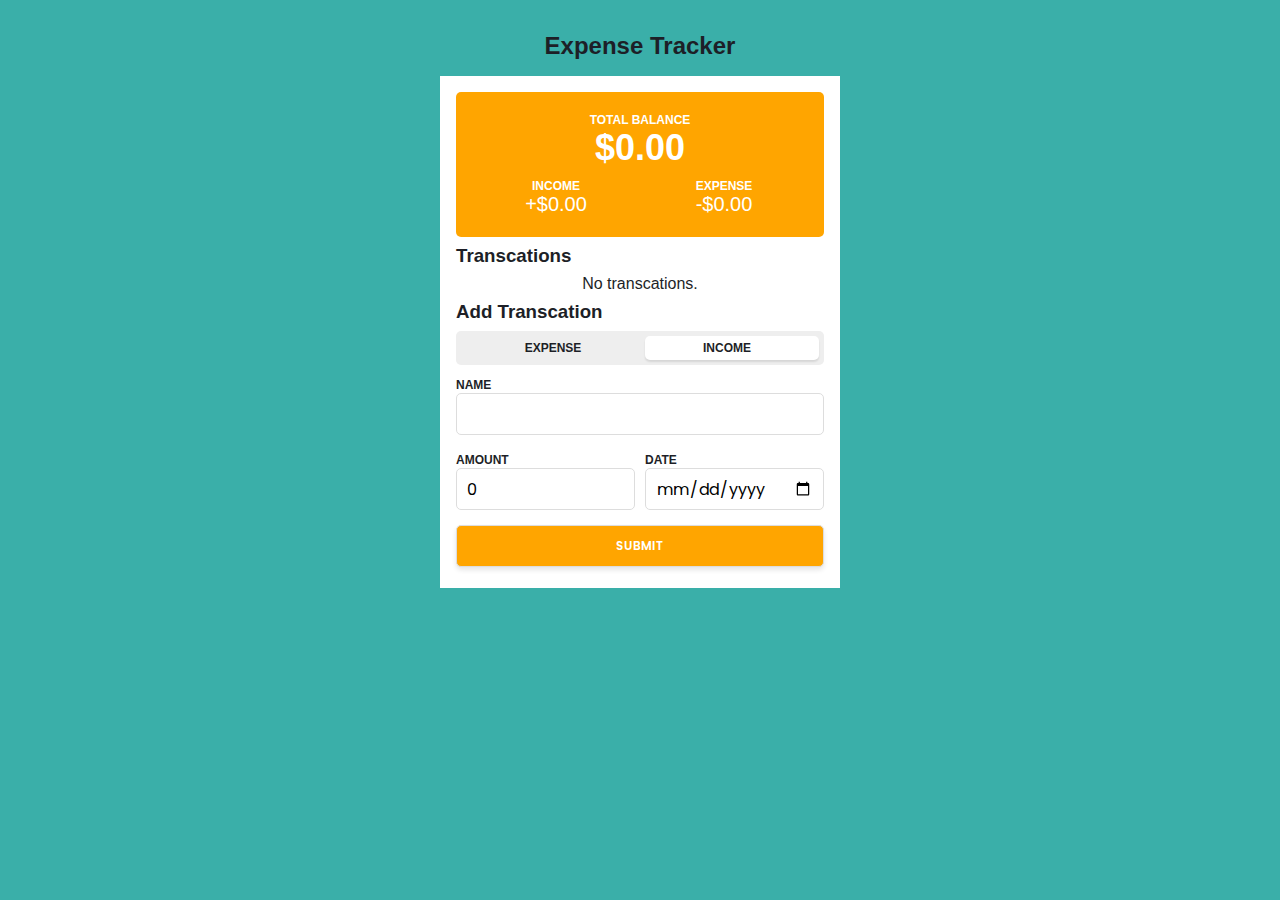
<file: Expenses_Cost_Management/index.html>
<!DOCTYPE html>
<html lang="en">
    <head>
        <meta charset="UTF-8" />
        <meta http-equiv="X-UA-Compatible" content="IE=edge" />
        <meta name="viewport" content= "width=device-width, initial-scale= 1" />
        <title>Expense Tracker</title>
        <link rel="stylesheet" href="style.css">
    </head>
    <body>
        <h1>Expense Tracker</h1>

        <main>
        <header>
            <div>
                <h5>Total Balance</h5>
                <span id="balance">$0.00</span>
            </div>
            <div>
                <h5>Income</h5>
                <span id="income">$0.00</span>
            </div>
            <div>
                <h5>Expense</h5>
                <span id="expense">$0.00</span>
            </div>
        </header>
        <section>
            <h3> Transcations</h3>
            <ul id="transcationList"></ul>
            <div id="status"></div>
        </section>
        <section>
            <h3>Add  Transcation</h3>
            <form id="transcationFrom">
                <div>
                    <label for="type">
                        <input type="checkbox" name="type" id="type" checked />
                        <div class="option">
                            <span>Expense</span>
                            <span>income</span>
                        </div>
                    </label>              
                </div>
                <div>
                    <label for="name">Name</label>
                    <input type="text" name="name" required/>
                </div>
                <div>
                    <label for="amount">Amount</label>
                    <input type="number" name="amount" value="0" min="0.01" step="0.01" required/>
                </div>
                <div>
                    <label for="date">Date</label>
                    <input type="date" name="date" required/>
                </div>
                <button type="submit">Submit</button>
            </form>
        </section>
        </main>

        <script src="script.js"></script>
    </body>
</html>
</file>
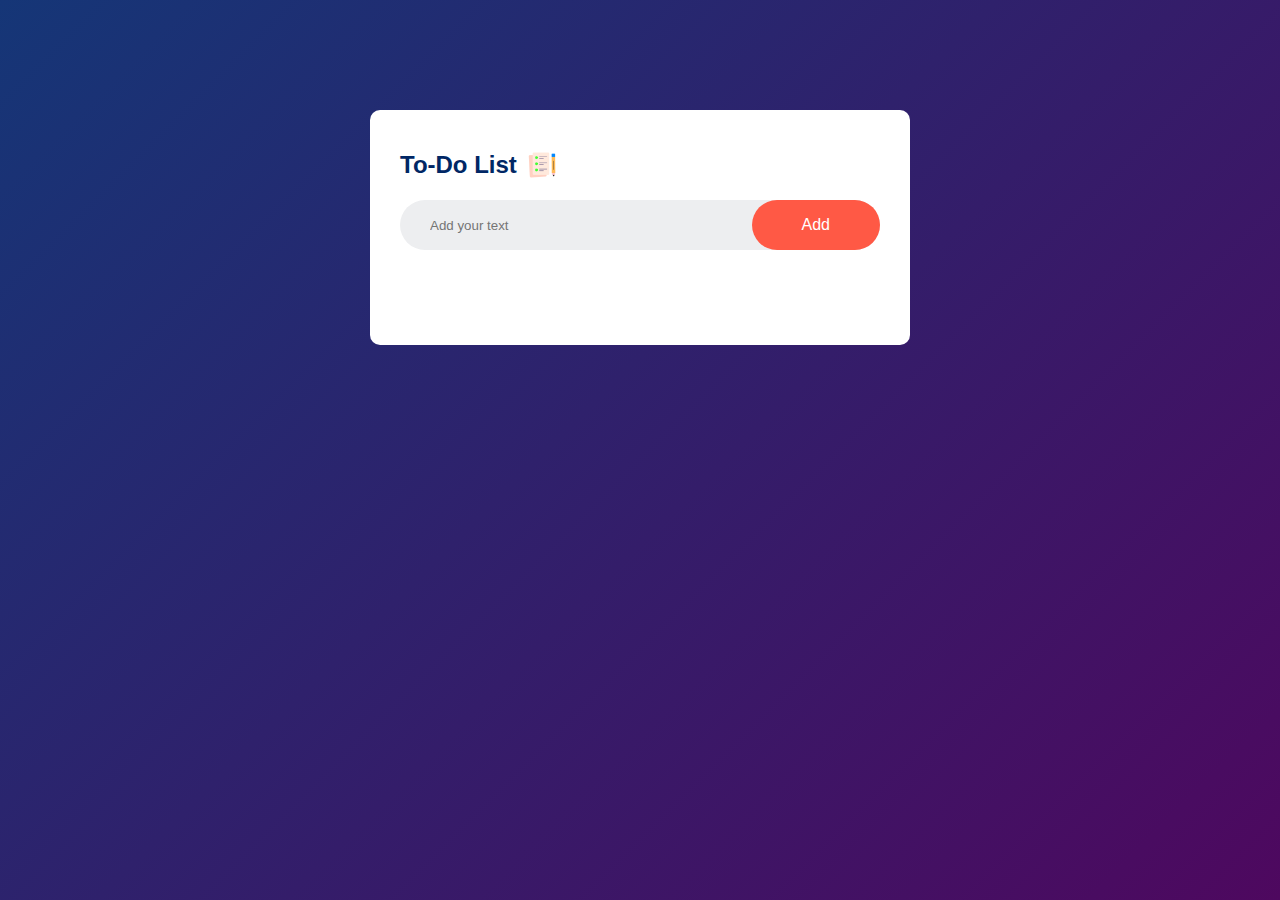
<file: TodoList/index.html>
<!DOCTYPE html>
<html>
    <head>
     <meta name="viewport" content="width=device-width , initial-scale=1">
     <title>TO-Do List App</title>
     <link rel="stylesheet" href="style.css">
    </head>
    <body>
<div class="container">
    <div class="todo-app">
        <h2>To-Do List  <img src="images/icon.png"></h2>
        <div class="row">
            <input type="text" id="input-box" placeholder="Add your text">
            <button onclick="addTask()">Add</button>
        </div>
        <ul id="list-container">
          <!-- <li class="checked">Task 1</li>
            <li>Task 2</li>
            <li>Task 3</li>-->
        </ul>
    </div>
</div>
<script src="script.js"></script>
</body>
</html>
</file>
<file: Expenses_Cost_Management/style.css>
@import url("https://fonts.googleapis.com/css2?family=Poppins:wght@400;500;600&display=swap");

:root{
    --bg-color:#3AAFA9;
    --text-color:#1d1f27;
    --main-color:orange;
}
*{
    padding: 0;
    margin: 0;
    box-sizing: border-box;
}
body{
    padding: 2rem;
    font-family: "Poopins" , sans-serif;
    background-color: var(--bg-color);
    color: var(--text-color);   
}
h1{
    text-align: center;
    font-size: 1.5rem;
}
h3,
header,
ul{
    margin-bottom: 0.5rem;
}
main{
    max-width: 400px;
    margin: 1rem auto;
    background-color:#fff;
    padding: 1rem;
    box-shadow:0 3x 5px rgba(0, 0, 0, 0.1);
}

header{
    background-color: var(--main-color);
    color: #fff;
    padding: 1rem;
    text-align: center;
    border-radius: 5px;
    display: flex;      
    flex-wrap: wrap;
}
header div{
    padding:5px;
}
header div:first-child{
    flex-basis: 100%;
    font-size: 2.25rem;
    font-weight: 600;
}
header div:nth-child(n+2){
    flex-basis: 50%;
    font-size: 1.25rem;
    font-weight: 500;
}
header h5{
    font-size: 0.75rem;
    font-weight: 600;
    text-transform: uppercase;
}
form{
    display: flex;
    flex-wrap: wrap;
    gap: 10px;
}
form input:not(#type),
form button{
    width: 100%;
    padding: 10px;
    border: 1px solid #ddd;
    border-radius: 5px;
    margin-bottom: 5px;
    height: 42px;
    font-family: "Poppins",sans-serif;
    font-size: 1rem;
}
form button{
    background-color: var(--main-color);
    color: #fff;
    font-size: 0.75rem;
    font-weight: 600;
    text-transform: uppercase;
    box-shadow: 0 3px 5px rgba(0, 0, 0, 0.1);
}
form label{
    font-size: 0.75rem;
    font-weight: 600;
    text-transform: uppercase;

}
form div:nth-child(-n + 2){
    flex-basis: 100%;
}
form div:nth-child(n + 3){
    flex-basis: calc(50% - 5px);
}

input#type{
    appearance: none;
    position: absolute;
}
.option{
    display: flex;
    align-items: center;
    justify-content: center;
    padding: 10px;
    background: #eee;
    border-radius: 5px;
    position: relative;
}
.option span{
    width: 50%;
    text-align: center;
    cursor: pointer;
    z-index: 2;
}
.option::before{
    content: '';
    position: absolute;
    top: 5px;
    left: 0;
    background: #fff;
    height: calc(100% - 10px);
    width: calc(50% - 10px);
    transform: translateX(5px);
    border-radius: inherit;
    box-shadow: 0 2px 2px rgba(0, 0, 0, 0.1);
    transition: all 200ms;

}

input#type:checked ~ .option::before{
    left: 50%;
}
ul
{
    list-style-type: none;
}
ul li{
    display: flex;
    justify-content: space-between;
    align-items: flex-start;
    padding: 5px 10px;
    position: relative;
}
ul li:hover{
    background-color: rgba(0, 0, 0, 0.1);
}
.name{
    flex:1;
}
.name  h4{
    font-size: 1rem;
    font-weight: 600;
    text-transform: capitalize;
}
.name p{
    font-size: 0.8rem;
    color:#555;
}
.amount{
    font-weight: 600;
}
.amount.income{
    color: yellowgreen;
}
.amount.expense{
    color: indianred;

}
.action{
    position: absolute;
    top: 0;
    right: 0;
    background-color: #f00;
    color: #fff;
    height: 100%;
    width: 50px;
    display: grid;
    place-items: center;
    transform: scaleX(0);
    transform-origin: right;
    transition: all 300ms;
}
ul li:hover .action{
    transform: scaleX(1);
}
.action svg{
    width: 36px;
    height: 36px;
    cursor: pointer;
}
#status{
    text-align: center;
    margin-bottom: 0.5rem;
}
</file>
<file: TodoList/style.css>
*{
    margin: 0;
    padding:0;
    font-family: 'poppins', sans-serif;
    box-sizing: border-box;
}
.container{
    width: 100%;
    min-height: 100vh;
    background: linear-gradient(135deg,#153677,#4e085f);
    padding: 10px;
}
.todo-app{
    width: 100%;
    max-width: 540px;
    background: #fff;
    margin: 100px auto 20px;
    padding: 40px 30px 70px;
    border-radius: 10px;
}
.todo-app h2{
    color: #002765;
    display: flex;
    align-items: center;
    margin-bottom: 20px;
}
.todo-app h2 img{
    width: 30px;
    margin-left: 10px;
}
.row{
    display: flex;
    align-items: center;
    justify-content: space-between;
    background: #edeef0;
    border-radius: 30px;
    padding-left: 20px;
    margin-bottom: 25px;
}
input{
    flex: 1;
    border: none;
    outline: none;
    background: transparent;
    padding: 10px;
}
button{
    border: none;
    outline: none;
    padding: 16px 50px;
    background: #ff5945;
    color: #fff;
    font-size: 16px;
    cursor: pointer;
    border-radius: 40px;
}
ul li{
    list-style: none;
    font-size: 17px;
    padding: 12px 8px 12px 50px;
    user-select: none;
    cursor: pointer;
    position: relative;
}
ul li::before{
    content: '';
    position: absolute;
    height: 28px;
    width: 28px;
    border-radius: 50%;
    background-image: url(images/unchecked.png);
    background-size: cover;
    background-position: center;
    top: 12px;
    left: 8px;
}
ul li.checked{
    color: #555;
    text-decoration: line-through;  
}
ul li.checked::before{
    background-image: url(images/checked.png);
}
ul li span{
    position: absolute;
    right: 0;
    top: 5px;
    width: 40px;
    height: 40px;
    font-size: 22px;
    color: #555;
    line-height: 40px;
    text-align: center;
    border-radius: 50%;
}
ul li span:hover{
    background: #edeef0;
}
</file>
